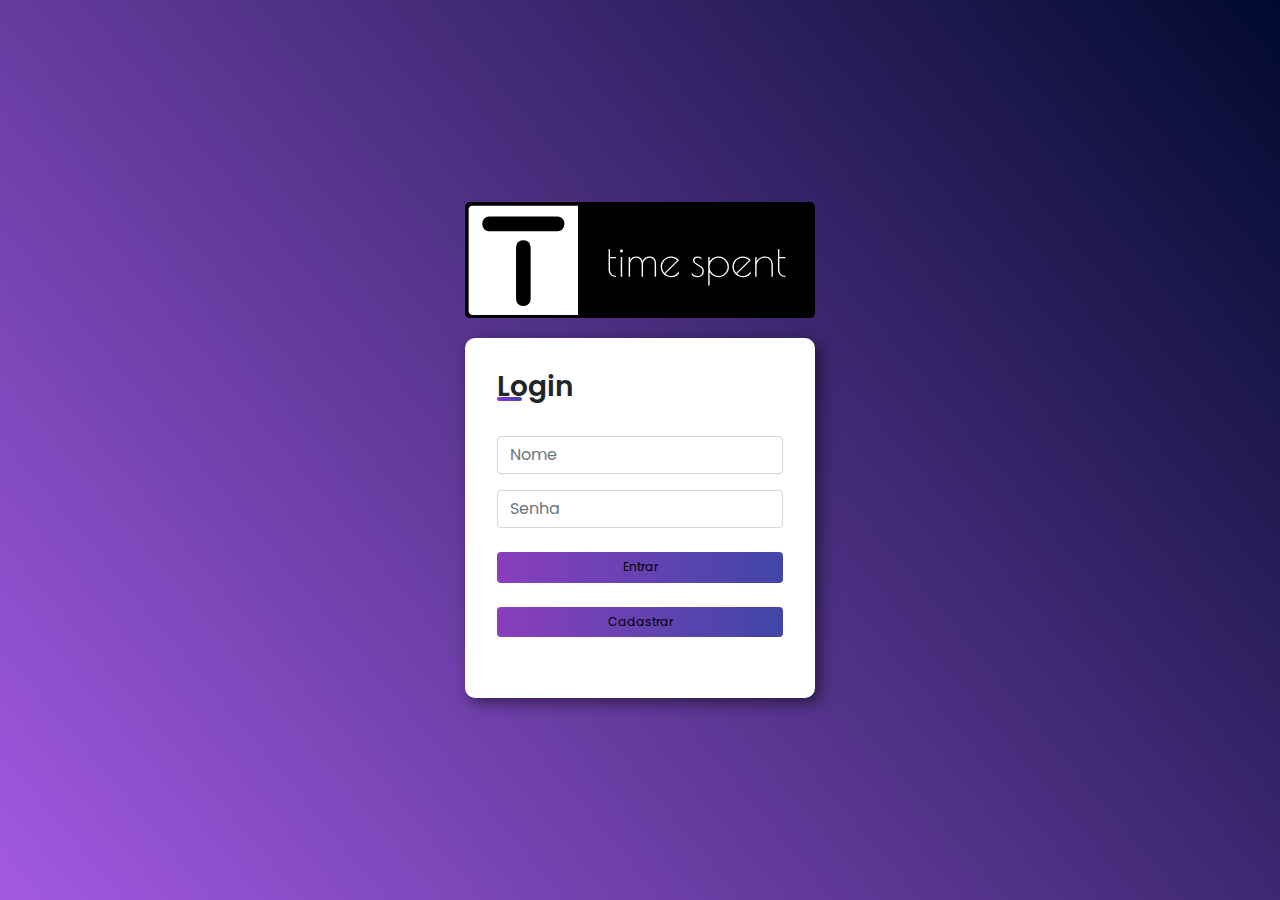
<file: index.html>
<!DOCTYPE html>
<html lang="pt-br">
<head>
    <meta charset="UTF-8">
    <meta http-equiv="X-UA-Compatible" content="IE=edge">
    <meta name="viewport" content="width=device-width, initial-scale=1.0">
</head>
<body>
    <script>window.location.replace('./Codigo/login/login.html');</script>
</body>
</html>
</file>
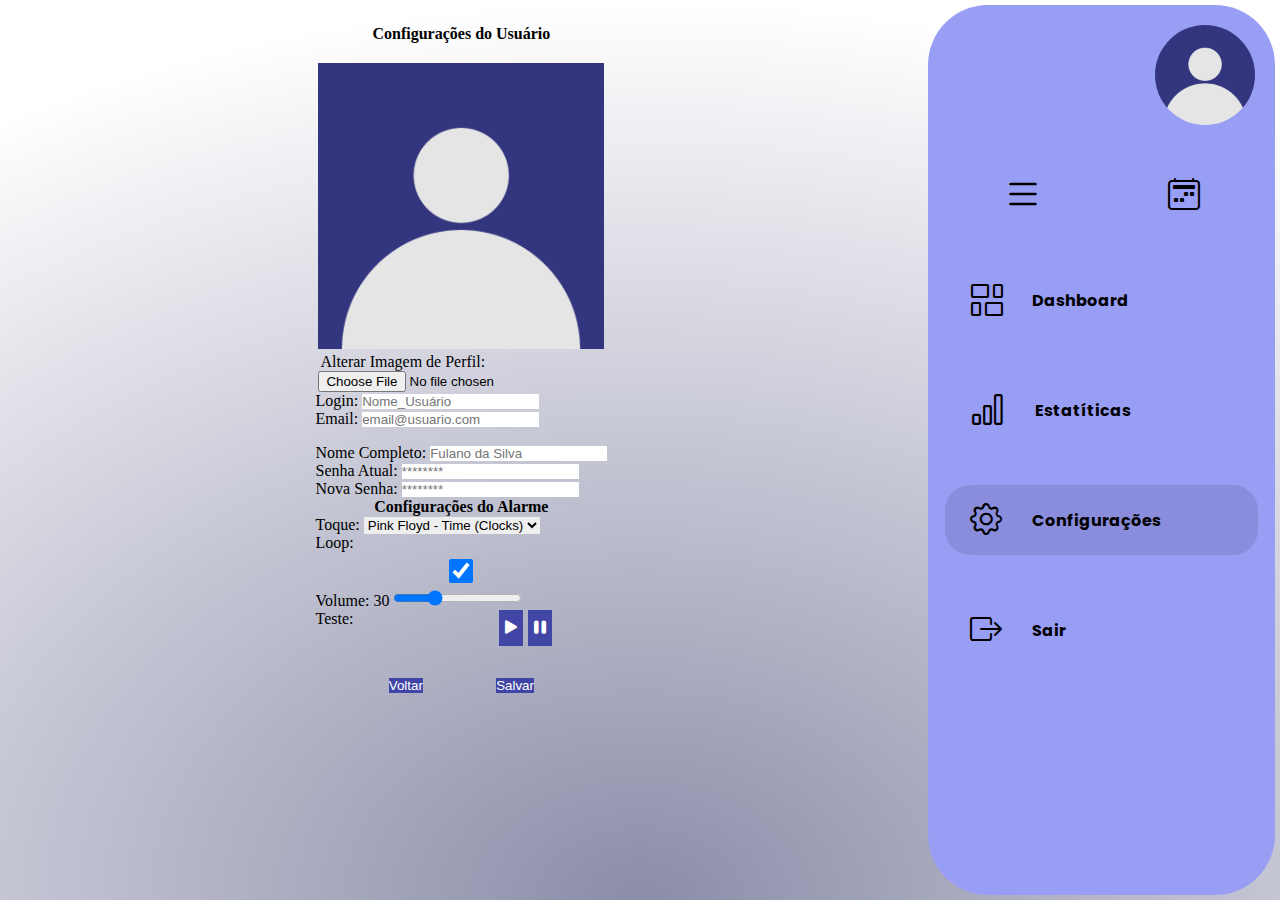
<file: Codigo/config/config.html>
<!DOCTYPE html>
<html lang="pt-br">

<head>
    <meta charset="UTF-8">
    <meta http-equiv="X-UA-Compatible" content="IE=edge">
    <meta name="viewport" content="width=device-width, initial-scale=1.0">
    <link href="https://cdn.jsdelivr.net/npm/bootstrap@5.1.3/dist/css/bootstrap.min.css" rel="stylesheet"
        integrity="sha384-1BmE4kWBq78iYhFldvKuhfTAU6auU8tT94WrHftjDbrCEXSU1oBoqyl2QvZ6jIW3" crossorigin="anonymous">
    <link rel="stylesheet" href="config.css">
    <!--<link rel="stylesheet" href="https://use.fontawesome.com/releases/v5.15.4/css/all.css"
        integrity="sha384-DyZ88mC6Up2uqS4h/KRgHuoeGwBcD4Ng9SiP4dIRy0EXTlnuz47vAwmeGwVChigm" crossorigin="anonymous">-->
    <link rel="stylesheet" href="https://cdn.jsdelivr.net/npm/bootstrap-icons@1.6.1/font/bootstrap-icons.css">
    <link rel="icon" href="../resources/TS-sm-logo.svg">
    <title>Configurações</title>
</head>

<body>
    <div class="background">
        <iframe src="../resources/silence.mp3" allow="autoplay" id="audio" style="display: none;"></iframe>
        <audio id="alarmeTeste">
            <source src="" type="audio/mp3">
        </audio>
        <audio id="alarme">
            <source src="../resources/Pink Floyd - Time (Clocks).mp3" type="audio/mp3">
        </audio>
        <div id="containerModalAlarme">
            <div id="modalAlarme">
                <i id="ringingBell" class="bi bi-bell-fill"></i>
                <h1></h1>
                <h4></h4>
                <input id="btnModalAlarme" type="button" value="OK">
            </div>
        </div>
        <div id="mainContent" class="dashboard_flex">
            <main class="config-container">
                <div class="config-img-perfil">
                    <h4 id="h4num1">Configurações do Usuário</h4>
                    <div class="card bg-secondary" style="width: 18rem;">
                        <img id="cfgImg" src="../resources/default-profile-pic.png" class="card-img-top" alt="Imagem de Perfil">
                    </div>
                    <div class="mb-3">
                        <label for="imgInput" class="form-label" style="margin: 10px 0 10px 2px;">Alterar Imagem de
                            Perfil:</label>
                        <input class="form-control" type="file" id="imgInput" accept="image/*">
                    </div>
                    <span id="cfgAviso1"></span>
                </div>
                <div class="container config-input">
                    <h4 id="h4num2">Configurações do Usuário</h4>
                    <div class="row g-3">
                        <div class="col">
                            <label for="cfgLogin" class="form-label">Login:</label>
                            <input id="cfgLogin" type="text" class="form-control" placeholder="Nome_Usuário">
                        </div>
                        <div class="col">
                            <label for="cfgEmail" class="form-label">Email:</label>
                            <input id="cfgEmail" type="text" class="form-control"
                                placeholder="email@usuario.com">
                        </div>
                    </div>
                    <div class="mb-3" style="margin-top: 16px;">
                        <label for="cfgNome" class="form-label">Nome Completo:</label>
                        <input id="cfgNome" type="text" class="form-control" placeholder="Fulano da Silva">
                    </div>
                    <div class="row g-3">
                        <div class="col">
                            <label for="cfgSenha" class="form-label">Senha Atual:</label>
                            <input id="cfgSenha" type="password" class="form-control" placeholder="********">
                        </div>
                        <div class="col">
                            <label for="cfgNovaSenha" class="form-label">Nova Senha:</label>
                            <input id="cfgNovaSenha" type="password" class="form-control" placeholder="********">
                        </div>
                    </div>
                    <hr>
                    <h4>Configurações do Alarme</h4>
                    <div class="row g-3 config-alarme">
                        <div class="col-md-5 col-sm-10">
                            <label for="cfgToque" class="form-label">Toque:</label>
                            <select id="cfgToque" class="form-select" aria-label="Default select example">
                                <option value="Pink Floyd - Time (Clocks)" selected>Pink Floyd - Time (Clocks)</option>
                                <option value="Rickroll">Rickroll</option>
                                <option value="Alarme relogio digital">Alarme relógio digital</option>
                            </select>
                        </div>
                        <div class="col-md-1 col-sm-2 loop-config">
                            <label for="cfgLoop" class="form-label">Loop:</label>
                            <input id="cfgLoop" class="form-check-input" type="checkbox" style="height: 24px; width: 24px;" checked>
                        </div>
                        <div class="col-md-4 col-sm-9 config-volume">
                            <label for="cfgVolume" class="form-label">Volume:</label>
                            <output>30</output>
                            <input id="cfgVolume" type="range" class="form-range" value="30" min="0" max="100" step="1"
                                oninput="this.previousElementSibling.value = this.value">
                        </div>
                        <div class="col-md-2 col-sm-3 teste-alarme">
                            <label for="btnTesteAlarme" class="form-label" style="margin-right: 50%;">Teste:</label>
                            <button id="btnTesteAlarmePlay" type="button" class="btn">
                                <i class="bi bi-play-fill"></i>
                            </button>
                            <button id="btnTesteAlarmePause" type="button" class="btn">
                                <i class="bi bi-pause-fill"></i>
                            </button>
                        </div>
                    </div>
                    <span id="cfgAviso2"></span>
                    <div class="mb-3 config-input-footer">
                        <button id="btnResetConfig" type="button" class="btn col-3">Voltar</button>
                        <button id="btnSalvarConfig" type="button" class="btn col-3">Salvar</button>
                    </div>
                </div>
            </main>
        </div>
        <aside>
            <div id="sidebar" class="sidebar_menu">
                <div class="sidebar_menu_header">
                    <div class="sidebar_menu_nome">
                        <h4 id="nomeUsuario"></h4>
                        <p id="emailUsuario"></p>
                    </div>
                    <img id="imgPerfil" src="../resources/default-profile-pic.png" alt="Imagem de Perfil">
                </div>
                <div class="sidebar_menu_troca">
                    <div class="botao_menu">
                        <i id="menuToggle" class="bi bi-list"></i>
                    </div>
                    <div class="botao_calendario">
                        <i id="calToggle" class="bi bi-calendar2-week"></i>
                    </div>
                </div>
                <div id="asideBody">
                    <div id="menu" class="menu">
                        <ul>
                            <li>
                                <div id="btnDashboard">
                                    <i class="bi bi-columns-gap"></i>
                                    <h4>Dashboard</h4>
                                </div>
                            </li>
                            <li>
                                <div id="btnGrafico">
                                    <i class="bi bi-bar-chart"></i>
                                    <h4>Estatíticas</h4>
                                </div>
                            </li>
                            <li>
                                <div id="btnConfig" class="pagina_ativa">
                                    <i class="bi bi-gear"></i>
                                    <h4>Configurações</h4>
                                </div>
                            </li>
                            <li>
                                <div id="btnSair">
                                    <i class="bi bi-box-arrow-right"></i>
                                    <h4>Sair</h4>
                                </div>
                            </li>
                        </ul>
                    </div>
                </div>
            </div>
        </aside>
    </div>
    <!-- Bootstrap -->
    <script src="https://cdnjs.cloudflare.com/ajax/libs/popper.js/1.14.7/umd/popper.min.js"
        integrity="sha384-UO2eT0CpHqdSJQ6hJty5KVphtPhzWj9WO1clHTMGa3JDZwrnQq4sF86dIHNDz0W1"
        crossorigin="anonymous"></script>
    <script src="https://stackpath.bootstrapcdn.com/bootstrap/4.3.1/js/bootstrap.min.js"
        integrity="sha384-JjSmVgyd0p3pXB1rRibZUAYoIIy6OrQ6VrjIEaFf/nJGzIxFDsf4x0xIM+B07jRM"
        crossorigin="anonymous"></script>
    <!-- JQuery -->
    <script src="https://ajax.googleapis.com/ajax/libs/jquery/3.6.0/jquery.min.js"></script>
    <!-- Script -->
    <script src="../aside/aside.js"></script>
    <script src="config.js"></script>
</body>

</html>
</file>
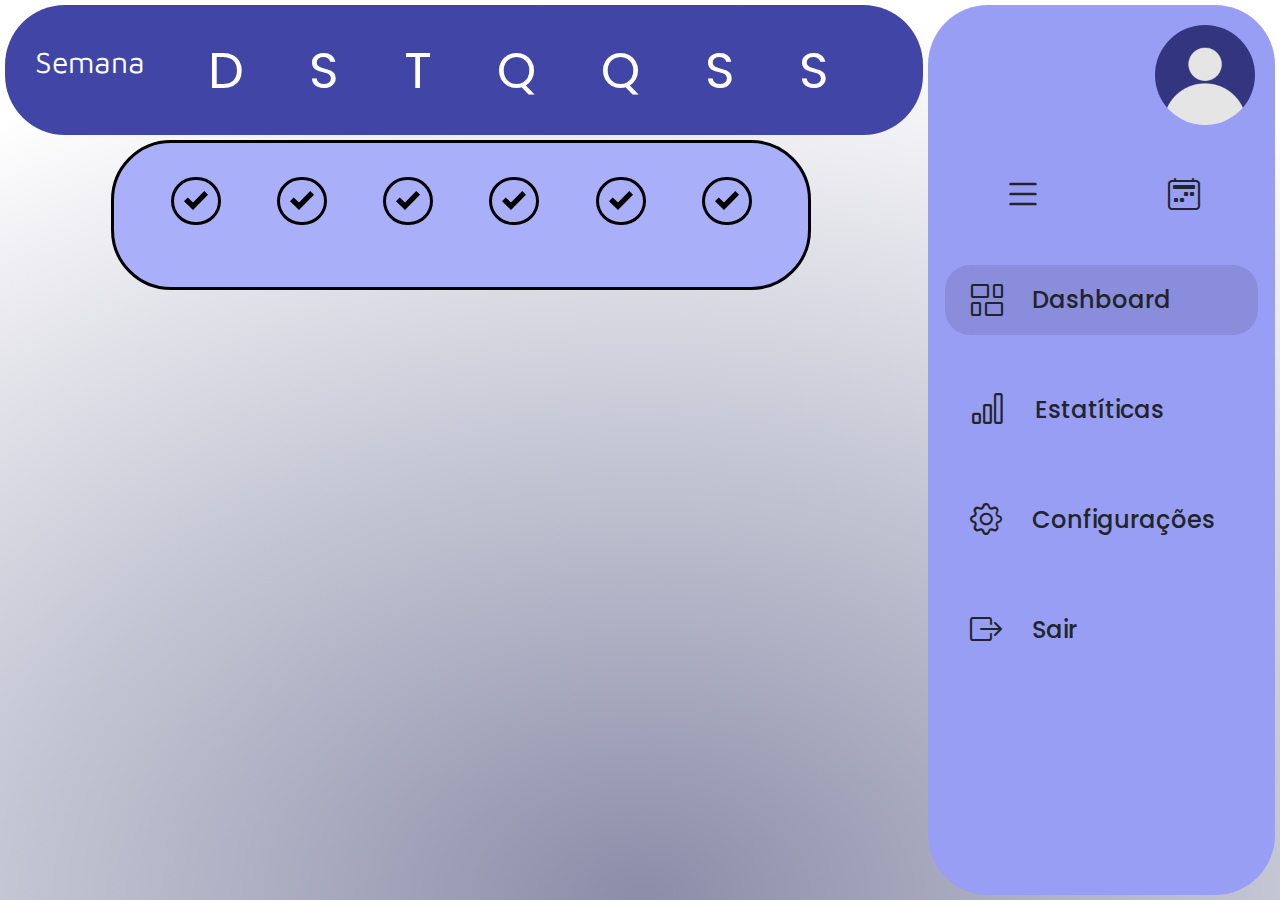
<file: Codigo/dashboard/dashboard.html>
<!DOCTYPE html>
<html lang="pt-br">

<head>
    <meta charset="UTF-8">
    <meta http-equiv="X-UA-Compatible" content="IE=edge">
    <meta name="viewport" content="width=device-width, initial-scale=1.0">
    <meta http-equiv="Cache-control" content="no-cache">
    <meta http-equiv="Expires" content="-1">
    <link rel="stylesheet" href="https://maxcdn.bootstrapcdn.com/bootstrap/4.0.0/css/bootstrap.min.css" integrity="sha384-Gn5384xqQ1aoWXA+058RXPxPg6fy4IWvTNh0E263XmFcJlSAwiGgFAW/dAiS6JXm"
	 crossorigin="anonymous">
    <link rel="stylesheet" href="styles/dashboard.css">
    <!--<link rel="stylesheet" href="https://use.fontawesome.com/releases/v5.15.4/css/all.css"
        integrity="sha384-DyZ88mC6Up2uqS4h/KRgHuoeGwBcD4Ng9SiP4dIRy0EXTlnuz47vAwmeGwVChigm" crossorigin="anonymous">-->
    <link rel="stylesheet" href="https://cdn.jsdelivr.net/npm/bootstrap-icons@1.6.1/font/bootstrap-icons.css">
    <link rel="icon" href="../resources/TS-sm-logo.svg">
    <title>Dashboard</title>
</head>

<body>
    <div class="background">
        <div id="mainContent" class="dashboard_flex">
            <header class="dashboard_cabecalho">
                <div class="semana">
                    <h4>Semana</h4>
                    <h6 id="intervaloSemana"></h6>
                </div>
                <div class="dias_semana">
                    <ul id="listaDiasSemana">
                        <li>D</li>
                        <li>S</li>
                        <li>T</li>
                        <li>Q</li>
                        <li>Q</li>
                        <li>S</li>
                        <li>S</li>
                    </ul>
                </div>
            </header>
            <div class="conteudo_dashboard">
                 <!-- Inicio Barra Hábito -->

                 <div class="barra_habitos">
                    
                    <!-- Primeiro -->

                    <div class="habito r1 habito_ler">
                        
                        <div id="circulo_barra_habito_1">

                            <div class="circulo_barra" onclick="atualiza_circulo_barra_habito('icon_check_1', 0)">
                                <img src="../resources/icon_check.svg" alt="icon_check" id="icon_check_1">
                            </div>

                        </div>

                        <h5> 
                            <label id="barra_habito_1" class="barra_habito_elementos"
                            
                            onclick="editar_habito('barra_habito_1',0)">

                            </label>
                        </h5>

                    </div>

                    <!-- Segundo -->

                    <div class="habito r1 habito_agua">

                        <div id="circulo_barra_habito_2" >

                            <div class="circulo_barra" onclick="atualiza_circulo_barra_habito('icon_check_2', 1)">
                                <img src="../resources/icon_check.svg" alt="icon_check" id="icon_check_2">
                            </div>

                        </div>

                        <h5>
                            <label id="barra_habito_2" class="barra_habito_elementos"
                            
                            onclick="editar_habito('barra_habito_2',1)">

                        </h5>

                    </div>

                    <!-- Terceiro -->

                    <div class="habito r1 habito_estudar">
                        
                        <div id="circulo_barra_habito_3">

                            <div class="circulo_barra" onclick="atualiza_circulo_barra_habito('icon_check_3', 2)">
                                <img src="../resources/icon_check.svg" alt="icon_check" id="icon_check_3">
                            </div>

                        </div>

                        <h5>
                            <label id="barra_habito_3" class="barra_habito_elementos"
                            
                            onclick="editar_habito('barra_habito_3',2)">

                            </h5>

                    </div>

                    <!-- Quarto -->

                    <div class="habito r2 habito_exercicios">

                        <div id="circulo_barra_habito_4">

                            <div class="circulo_barra" onclick="atualiza_circulo_barra_habito('icon_check_4', 3)">
                                <img src="../resources/icon_check.svg" alt="icon_check" id="icon_check_4">
                            </div>

                        </div>

                        <h5>
                            <label id="barra_habito_4" class="barra_habito_elementos"
                            
                            onclick="editar_habito('barra_habito_4',3)">

                        </h5>

                    </div>

                    <!-- Quinto -->
                    <div class="habito r2 habito_meditar">

                        <div id="circulo_barra_habito_5">

                            <div class="circulo_barra" onclick="atualiza_circulo_barra_habito('icon_check_5', 4)">
                                <img src="../resources/icon_check.svg" alt="icon_check" id="icon_check_5">
                            </div>

                        </div>

                        <h5>
                            <label id="barra_habito_5" class="barra_habito_elementos"
                            onclick="editar_habito('barra_habito_5',4)">

                        </h5>

                    </div>
                    <!-- Sexto -->
                    <div class="habito r2 habito_jogar">

                        <div id="circulo_barra_habito_6">

                            <div class="circulo_barra" onclick="atualiza_circulo_barra_habito('icon_check_6', 5)">
                                <img src="../resources/icon_check.svg" alt="icon_check" id="icon_check_6">
                            </div>

                        </div>

                        <h5>
                            <label id="barra_habito_6" class="barra_habito_elementos"
                            onclick="editar_habito('barra_habito_6',5)">

                        </h5>

                    </div>

                    <!-- ADD -->

                   <!--<div class="habito r2 habito_adc">
                        
                        <div class="adc">

                            <i class="bi bi-plus-circle"
                            data-toggle="modal" data-target="#modal_nova_tarefa"></i>

                        </div>

                        <h5>Adc.</h5>

                    </div>-->

                </div>

<!-- Modal -->
    <div id="modal_nova_tarefa" class="modal fade" role="dialog">

        <div class="modal-dialog">

            <!-- Corpo do modal -->
            <div class="modal-body">
              <p>Informe um nome a seu hábito: </p>

              <form >
                  <div class="form-group">
                      <label >Hábito:</label>
                      <input type="text" class="form-control" id="habito_adicionar">
                  </div>
              </form>

            </div>

            <!-- Rodapé do modal-->
            <div class="modal-footer">
              <button type="button" class="btn btn-danger" data-dismiss="modal">Fechar</button>
              <button type="button" class="btn btn-primary" data-dismiss='modal' 
              onclick="adicionar_habito(habito_adicionar.value)">Enviar</button>
            </div>


        </div>

    </div>
                    
                    <!--<div class="habito r1 habito_ler">
                        <div>
                            <a href="#">
                                <i class="bi bi-circle"></i>
                            </a>
                        </div>
                        <h5>Ler</h5>
                    </div>
                    <div class="habito r1 habito_agua">
                        <div>
                            <a href="#">
                                <i class="bi bi-circle"></i>
                            </a>
                        </div>
                        <h5>Água</h5>
                    </div>
                    <div class="habito r1 habito_estudar">
                        <div>
                            <a href="#">
                                <i class="bi bi-circle"></i>
                            </a>
                        </div>
                        <h5>Estudar</h5>
                    </div>
                    <div class="habito r2 habito_exercicios">
                        <div>
                            <a href="#">
                                <i class="bi bi-circle"></i>
                            </a>
                        </div>
                        <h5>Exercitar</h5>
                    </div>
                    <div class="habito r2 habito_meditar">
                        <div>
                            <a href="#">
                                <i class="bi bi-circle"></i>
                            </a>
                        </div>
                        <h5>Meditar</h5>
                    </div>
                    <div class="habito r2 habito_adc">
                        <div class="adc">
                            <a href="#">
                                <i class="bi bi-plus-circle"></i>
                            </a>
                        </div>
                        <h5>Adc.</h5>
                    </div>-->
                <div id="modal-container">
                    <div class="adc-tarefas">
                        <div class="modal-header">
                            <h2 id="tituloModal">Criar Tarefa</h2>
                            <i id="xModal" class="bi bi-x"></i>
                        </div>
                        <div class="crud-tarefas">
                            <label for="nome-tarefa">Nome Tarefa: *</label>
                            <input id="nomeTarefa" class="input-modal" name="nome-tarefa" type="text" maxlength="72"
                                placeholder="Digite algo... (Max 72 Caracteres)" autocomplete="off">
                            <label for="data">Data e hora: *</label>
                            <div class="input-data">
                                <input id="dataTarefa" class="input-modal" name="data" type="datetime-local"
                                    autocomplete="off">
                                <i id="sinoModal" class="bi bi-bell-slash toggleBellOn"></i>
                            </div>
                            <label for="descricao">Descrição:</label>
                            <textarea id="descricaoTarefa" class="descricao-tarefa" name="descricao" id="" cols="30"
                                rows="10" maxlength="264" placeholder="Digite algo... (Max 264 Caracteres)"></textarea>
                            <div id="divBtnModal" class="modal-btns">
                                <span id="aviso"></span>
                                <button id="salvarNovaTarefa">Salvar</button>
                            </div>
                        </div>
                    </div>
                </div>
                <div id="containerModalAlarme">
                    <div id="modalAlarme">
                        <i id="ringingBell" class="bi bi-bell-fill"></i>
                        <h1></h1>
                        <h4></h4>
                        <input id="btnModalAlarme" type="button" value="OK">
                    </div>
                </div>
                <main class="conteudo_principal">
                    <div class="overflow">
                        <iframe src="../resources/silence.mp3" allow="autoplay" id="audio" style="display: none;"></iframe>
                        <audio id="alarme">
                            <source src="../resources/Pink Floyd - Time (Clocks).mp3" type="audio/mp3">
                        </audio>
                        <div id="containerTarefas">
                        </div>
                    </div>
                </main>
            </div>
        </div>
        <aside>
            <div id="sidebar" class="sidebar_menu">
                <div class="sidebar_menu_header">
                    <div class="sidebar_menu_nome">
                        <h4 id="nomeUsuario"></h4>
                        <p id="emailUsuario"></p>
                    </div>
                    <img id="imgPerfil" src="../resources/default-profile-pic.png" alt="Imagem de Perfil">
                </div>
                <div class="sidebar_menu_troca">
                    <div class="botao_menu">
                        <i id="menuToggle" class="bi bi-list"></i>
                    </div>
                    <div class="botao_calendario">
                        <i id="calToggle" class="bi bi-calendar2-week"></i>
                    </div>
                </div>
                <div id="asideBody">
                    <div id="menu" class="menu">
                        <ul>
                            <li>
                                <div id="btnDashboard" class="pagina_ativa">
                                    <i class="bi bi-columns-gap"></i>
                                    <h4>Dashboard</h4>
                                </div>
                            </li>
                            <li>
                                <div id="btnGrafico">
                                    <i class="bi bi-bar-chart"></i>
                                    <h4>Estatíticas</h4>
                                </div>
                            </li>
                            <li>
                                <div id="btnConfig">
                                    <i class="bi bi-gear"></i>
                                    <h4>Configurações</h4>
                                </div>
                            </li>
                            <li>
                                <div id="btnSair">
                                    <i class="bi bi-box-arrow-right"></i>
                                    <h4>Sair</h4>
                                </div>
                            </li>
                        </ul>
                    </div>
                </div>
            </div>
        </aside>
    </div>
    <!-- Bootstrap -->
    <script src="https://cdnjs.cloudflare.com/ajax/libs/popper.js/1.12.9/umd/popper.min.js" integrity="sha384-ApNbgh9B+Y1QKtv3Rn7W3mgPxhU9K/ScQsAP7hUibX39j7fakFPskvXusvfa0b4Q" crossorigin="anonymous"></script>
    <script src="https://maxcdn.bootstrapcdn.com/bootstrap/4.0.0/js/bootstrap.min.js" integrity="sha384-JZR6Spejh4U02d8jOt6vLEHfe/JQGiRRSQQxSfFWpi1MquVdAyjUar5+76PVCmYl" crossorigin="anonymous"></script> 
    <!-- JQuery -->
    <script src="https://ajax.googleapis.com/ajax/libs/jquery/3.6.0/jquery.min.js"></script>
    <!-- Script -->
    <script src="scripts/dashboard.js"></script>
    <script src="../aside/aside.js"></script>
    <script src="scripts/tasks.js"></script>
</body>

</html>
</file>
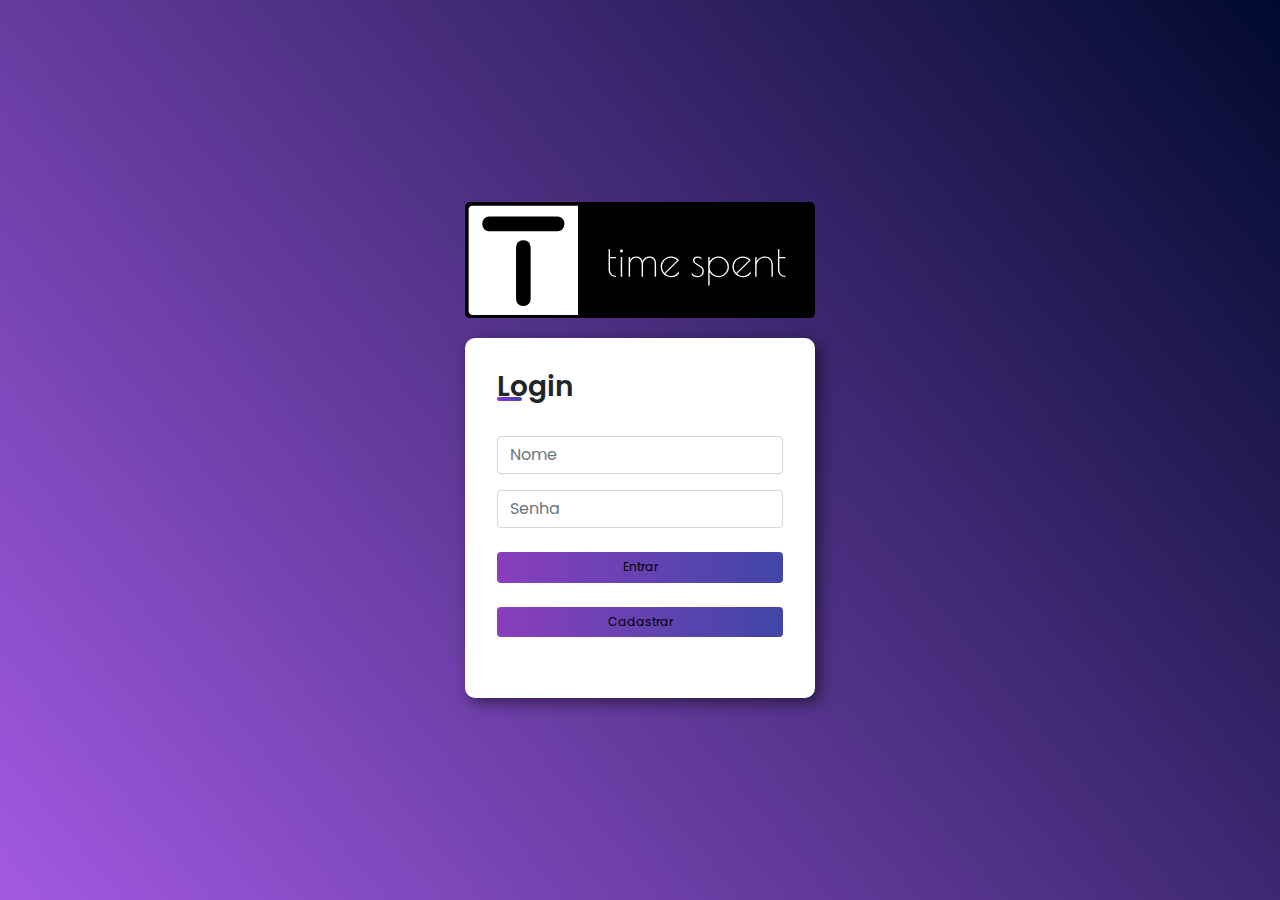
<file: Codigo/login/login.html>
<!DOCTYPE html>
<html lang="pt-br">

<head>
	<meta charset="UTF-8">
	<meta name="viewport" content="width=device-width, initial-scale=1.0">
	<title>Login</title>
	<link rel="stylesheet" href="https://maxcdn.bootstrapcdn.com/bootstrap/4.0.0/css/bootstrap.min.css" integrity="sha384-Gn5384xqQ1aoWXA+058RXPxPg6fy4IWvTNh0E263XmFcJlSAwiGgFAW/dAiS6JXm"
	 crossorigin="anonymous">
     <link rel="stylesheet" href="login.css">
     <link rel="preconnect" href="https://fonts.googleapis.com">
     <link rel="preconnect" href="https://fonts.gstatic.com" crossorigin>
     <link href="https://fonts.googleapis.com/css2?family=Poppins:ital,wght@0,100;0,400;1,300&display=swap" rel="stylesheet">
     <link rel="icon" href="../resources/TS-sm-logo.svg">
</head>

<body>
  <main>
    <svg id="logoTS" width="384" height="128" viewBox="0 0 384 128" fill="none" xmlns="http://www.w3.org/2000/svg">
      <rect width="384" height="128" rx="5" fill="black"/>
      <path d="M4 8C4 5.79086 5.79086 4 8 4H124V124H8C5.79086 124 4 122.209 4 120V8Z" fill="white"/>
      <rect x="19" y="16" width="90" height="16" rx="7.5" fill="black"/>
      <rect x="56" y="114" width="72" height="16" rx="7.5" transform="rotate(-90 56 114)" fill="black"/>
      <path d="M165.752 82.288C163.384 82.288 161.416 81.568 159.848 80.128C158.312 78.688 157.544 76.704 157.544 74.176V51.712H159.08V60.4H165.704V61.744H159.08V74.176C159.08 76.288 159.704 77.952 160.952 79.168C162.232 80.352 163.832 80.944 165.752 80.944V82.288ZM171.662 55.456C171.214 55.456 170.814 55.296 170.462 54.976C170.142 54.656 169.982 54.256 169.982 53.776C169.982 53.328 170.142 52.944 170.462 52.624C170.814 52.304 171.214 52.144 171.662 52.144C172.11 52.144 172.494 52.304 172.814 52.624C173.166 52.944 173.342 53.328 173.342 53.776C173.342 54.256 173.166 54.656 172.814 54.976C172.494 55.296 172.11 55.456 171.662 55.456ZM170.894 60.4H172.43V82H170.894V60.4ZM179.587 60.4H181.123V63.664C182.595 61.136 184.963 59.872 188.227 59.872C189.795 59.872 191.155 60.32 192.307 61.216C193.459 62.08 194.259 63.392 194.707 65.152C195.123 63.584 196.035 62.32 197.443 61.36C198.883 60.368 200.499 59.872 202.291 59.872C204.627 59.872 206.435 60.56 207.715 61.936C208.995 63.28 209.635 65.2 209.635 67.696V82H208.099V67.696C208.099 65.68 207.571 64.096 206.515 62.944C205.491 61.792 204.131 61.216 202.435 61.216C201.155 61.216 199.971 61.536 198.883 62.176C197.795 62.784 196.931 63.616 196.291 64.672C195.651 65.728 195.331 66.896 195.331 68.176V82H193.795V68.56C193.795 66.256 193.251 64.464 192.163 63.184C191.075 61.872 189.667 61.216 187.939 61.216C186.787 61.216 185.683 61.504 184.627 62.08C183.603 62.656 182.755 63.44 182.083 64.432C181.443 65.392 181.123 66.448 181.123 67.6V82H179.587V60.4ZM226.192 81.232C227.856 81.232 229.44 80.8 230.944 79.936C232.448 79.072 233.696 77.888 234.688 76.384V78.832C233.504 80.144 232.208 81.104 230.8 81.712C229.392 82.288 227.792 82.576 226 82.576C224.016 82.576 222.144 82.048 220.384 80.992C218.656 79.936 217.264 78.528 216.208 76.768C215.184 75.008 214.672 73.136 214.672 71.152C214.672 69.008 215.184 67.088 216.208 65.392C217.232 63.664 218.624 62.32 220.384 61.36C222.176 60.4 224.16 59.92 226.336 59.92C229.664 59.92 232.496 61.232 234.832 63.856L219.76 78.736C220.816 79.6 221.84 80.24 222.832 80.656C223.824 81.04 224.944 81.232 226.192 81.232ZM216.208 71.008C216.208 73.664 217.088 75.936 218.848 77.824L232.912 63.856C231.856 62.928 230.832 62.272 229.84 61.888C228.848 61.472 227.664 61.264 226.288 61.264C224.336 61.264 222.592 61.696 221.056 62.56C219.552 63.392 218.368 64.544 217.504 66.016C216.64 67.488 216.208 69.152 216.208 71.008ZM255.412 82.528C253.876 82.528 252.516 82.272 251.332 81.76C250.148 81.216 249.3 80.528 248.788 79.696V77.152C249.396 78.528 250.228 79.552 251.284 80.224C252.34 80.864 253.684 81.184 255.316 81.184C256.884 81.184 258.148 80.704 259.108 79.744C260.068 78.752 260.548 77.488 260.548 75.952C260.548 74.64 260.276 73.632 259.732 72.928C259.188 72.192 258.308 71.456 257.092 70.72L255.268 69.664C253.956 68.864 252.964 68.24 252.292 67.792C251.652 67.312 251.14 66.784 250.756 66.208C250.372 65.6 250.18 64.896 250.18 64.096C250.18 62.816 250.628 61.792 251.524 61.024C252.42 60.256 253.588 59.872 255.028 59.872C256.788 59.872 258.26 60.272 259.444 61.072V63.184C258.452 61.872 257.028 61.216 255.172 61.216C254.148 61.216 253.316 61.472 252.676 61.984C252.036 62.496 251.716 63.152 251.716 63.952C251.716 64.656 251.908 65.28 252.292 65.824C252.676 66.336 253.204 66.816 253.876 67.264C254.58 67.712 255.732 68.384 257.332 69.28C258.964 70.208 260.164 71.168 260.932 72.16C261.7 73.12 262.084 74.384 262.084 75.952C262.084 77.936 261.428 79.536 260.116 80.752C258.836 81.936 257.268 82.528 255.412 82.528ZM266.868 60.4H268.404V65.68C269.268 63.952 270.612 62.56 272.436 61.504C274.26 60.416 276.18 59.872 278.196 59.872C280.276 59.872 282.18 60.384 283.908 61.408C285.668 62.432 287.06 63.808 288.084 65.536C289.108 67.264 289.62 69.152 289.62 71.2C289.62 73.248 289.108 75.136 288.084 76.864C287.06 78.592 285.668 79.968 283.908 80.992C282.18 82.016 280.276 82.528 278.196 82.528C276.244 82.528 274.356 82 272.532 80.944C270.74 79.888 269.364 78.496 268.404 76.768V91.6H266.868V60.4ZM278.292 81.184C280.052 81.184 281.684 80.736 283.188 79.84C284.692 78.912 285.876 77.696 286.74 76.192C287.636 74.656 288.084 72.992 288.084 71.2C288.084 69.44 287.636 67.792 286.74 66.256C285.844 64.72 284.644 63.504 283.14 62.608C281.636 61.68 280.004 61.216 278.244 61.216C276.484 61.216 274.836 61.68 273.3 62.608C271.796 63.536 270.58 64.768 269.652 66.304C268.756 67.84 268.308 69.488 268.308 71.248C268.308 73.008 268.756 74.656 269.652 76.192C270.58 77.696 271.812 78.912 273.348 79.84C274.884 80.736 276.532 81.184 278.292 81.184ZM304.942 81.232C306.606 81.232 308.19 80.8 309.694 79.936C311.198 79.072 312.446 77.888 313.438 76.384V78.832C312.254 80.144 310.958 81.104 309.55 81.712C308.142 82.288 306.542 82.576 304.75 82.576C302.766 82.576 300.894 82.048 299.134 80.992C297.406 79.936 296.014 78.528 294.958 76.768C293.934 75.008 293.422 73.136 293.422 71.152C293.422 69.008 293.934 67.088 294.958 65.392C295.982 63.664 297.374 62.32 299.134 61.36C300.926 60.4 302.91 59.92 305.086 59.92C308.414 59.92 311.246 61.232 313.582 63.856L298.51 78.736C299.566 79.6 300.59 80.24 301.582 80.656C302.574 81.04 303.694 81.232 304.942 81.232ZM294.958 71.008C294.958 73.664 295.838 75.936 297.598 77.824L311.662 63.856C310.606 62.928 309.582 62.272 308.59 61.888C307.598 61.472 306.414 61.264 305.038 61.264C303.086 61.264 301.342 61.696 299.806 62.56C298.302 63.392 297.118 64.544 296.254 66.016C295.39 67.488 294.958 69.152 294.958 71.008ZM318.383 60.4H319.919V65.2C320.623 63.6 321.823 62.32 323.519 61.36C325.215 60.368 327.087 59.872 329.135 59.872C331.791 59.872 333.887 60.72 335.423 62.416C336.991 64.08 337.775 66.416 337.775 69.424V82H336.239V69.424C336.239 66.832 335.599 64.816 334.319 63.376C333.071 61.936 331.311 61.216 329.039 61.216C327.375 61.216 325.839 61.6 324.431 62.368C323.055 63.104 321.951 64.128 321.119 65.44C320.319 66.752 319.919 68.24 319.919 69.904V82H318.383V60.4ZM351.565 82.288C349.197 82.288 347.229 81.568 345.661 80.128C344.125 78.688 343.357 76.704 343.357 74.176V51.712H344.893V60.4H351.517V61.744H344.893V74.176C344.893 76.288 345.517 77.952 346.765 79.168C348.045 80.352 349.645 80.944 351.565 80.944V82.288Z" fill="white"/>
    </svg>         
    <div id="login"> 
              <h3 class="loginTitle">Login</h3>            
          <div class="loginContent">
              <form id="login-form" class="form" method="post" onsubmit="loginUser (this)">
                <div class="form-group">
                                  <input type="text" name="username" id="username" class="form-control" placeholder="Nome" required>
                              </div>
                              <div class="form-group">
                                  
                                  <input type="password" name="password" id="password" class="form-control" minlength="8" placeholder="Senha" required>
                              </div>
                              <div class="form-group">                                
                                  <input type="submit" name="submit" class="btns" value="Entrar">
                              </div>
                          </form>
                      <button type="button" class="btns" data-toggle="modal" data-target="#loginModal">Cadastrar</button>
                  </div>
      </div>
  </main>    

  <!-- Modal -->
  <div class="modal fade" id="loginModal" tabindex="-1" role="dialog" aria-labelledby="loginModalLabel" aria-hidden="true">
    <div class="modal-dialog" role="document">
      <div class="modal-content">
        <div class="modal-header">
          <h5 class="modal-title" id="loginModalLabel">Login App</h5>
          <button type="button" class="close" data-dismiss="modal" aria-label="Close">
            <span aria-hidden="true">&times;</span>
          </button>
        </div>
        <div class="modal-body">
            <div id="login-box" class="">
                <form id="newUser-form" class="form" onsubmit="loginUser (this)">
                    <div class="form-group">
                        <input type="text" name="txt_login" id="txt_login" class="form-control" placeholder="Usuário" required>
                    </div>
                    <div class="form-group">
                        <input type="text" name="txt_nome" id="txt_nome" class="form-control" placeholder="Nome Completo" required>
                    </div>
                    <div class="form-group">
                        <input type="email" name="txt_email" id="txt_email" class="form-control" placeholder="Email" required>
                    </div>
                    <div class="form-group">
                        <input type="password" name="txt_senha" id="txt_senha" class="form-control" minlength="6" placeholder="Senha" required>
                    </div>
                    <div class="form-group">
                        <input type="password" name="txt_senha2" id="txt_senha2" class="form-control" placeholder="Confitmar Senha" required>
                    </div>
                </form>
            </div>
        </div>
        <div class="modal-footer">
          <button type="button" class="btns" data-dismiss="modal">Cancelar</button>
          <button type="button" id="btn_salvar" class="btns">Salvar</button>
        </div>
      </div>
    </div>
  </div>

    <script src="login.js"></script>
    <!--<script>
        
                
    </script>-->

    <script src="https://ajax.googleapis.com/ajax/libs/jquery/3.6.0/jquery.min.js"></script>
    <script src="https://cdnjs.cloudflare.com/ajax/libs/popper.js/1.12.9/umd/popper.min.js" integrity="sha384-ApNbgh9B+Y1QKtv3Rn7W3mgPxhU9K/ScQsAP7hUibX39j7fakFPskvXusvfa0b4Q" crossorigin="anonymous"></script>
    <script src="https://maxcdn.bootstrapcdn.com/bootstrap/4.0.0/js/bootstrap.min.js" integrity="sha384-JZR6Spejh4U02d8jOt6vLEHfe/JQGiRRSQQxSfFWpi1MquVdAyjUar5+76PVCmYl" crossorigin="anonymous"></script>    
</body>
</html>
</file>
<file: Codigo/config/config.css>
@import url('https://fonts.googleapis.com/css2?family=Poppins:wght@100;200;300;400;500;600;700;800;900&display=swap');
@import url('https://fonts.googleapis.com/css2?family=Maven+Pro:wght@400;500;600;700;800;900&display=swap');
@import url('https://fonts.googleapis.com/css2?family=Open+Sans:wght@300;400;500;600;700;800&display=swap');
@import url('../dashboard/styles/db-default.css');
@import url('../aside/aside.css');

h5 {
    margin: 0;
}

#mainContent {
    padding: 5px;
}

.config-container {
    width: 1000px;
    margin: 50px auto 5px auto;
    padding: 5px;
    overflow-y: auto;
    overflow-x: hidden;
    display: flex;
    justify-content: center;
    align-items: flex-start;
    margin: 0 auto;
    margin-top: 20px;
}

.config-container h4 {
    text-align: center;
}

#h4num1 {
    display: none;
}

.config-img-perfil {
    width: 286px;
    margin-right: 34px;
}

#cfgImg {
    object-fit:cover;
    width: 286px;
    height: 286px;
}

.config-input-footer {
    margin-top: 32px;
    display: flex;
    justify-content: space-evenly;
}

.config-input-footer .btn {
    color: #fff;
    background-color: #4146A6;
    outline-color: #4146A6;
}

#btnTesteAlarmePlay, #btnTesteAlarmePause  {
    background-color: #4146A6;
    padding-top: 4px;
    padding-bottom: 4px;
}

#btnTesteAlarmePlay i, #btnTesteAlarmePause i {
    font-size: 24px;
    color: #fff;
}

.teste-alarme {
    display: flex;
    flex-wrap: wrap;
    justify-content: space-between;
    padding: 0;
}

#cfgAviso1, #cfgAviso2 {
    display: grid;
    justify-self: center;
    align-self: center;
    color: red;
    text-align: center;
    background-color: #e9ecef;
    border-radius: 4px;
}

#cfgLoop {
    display: block;
    margin: 7px auto;
}

@media screen and (max-width: 1340px) {
    .config-container {
        flex-direction: column;
        justify-content: flex-start;
        align-items: center;
        width: 100%;
        margin: 0;
        padding: 0;
        height: 100%;
    }

    .config-img-perfil {
        margin: 0;
    }

    #h4num2 {
        display: none;
    }

    #h4num1 {
        display: block;
        margin: 20px auto;
    }

    .teste-alarme {
        justify-content: flex-start;
    }

    #btnTesteAlarmePlay {
        margin-right: 5px;
    }
}

@media screen and (max-width: 920px) {
    #mainContent {
        padding: 0;
    }
}

@media screen and (max-width: 575px) {
    .row {
        display: block;
    }

    #btnTesteAlarmePlay, #btnTesteAlarmePause {
        margin: 10px 75% 0 0;
        padding-top: 0;
        padding-bottom: 0;
    }

    .teste-alarme {
        flex-direction: column;
    }

    #cfgLoop {
        margin: 7px auto 7px 7px;
    }
}
</file>
<file: Codigo/dashboard/styles/dashboard.css>
@import url('db-default.css');
@import url('db-header.css');
@import url('db-habitos.css');
@import url('db-main.css');
@import url('../../aside/aside.css');
</file>
<file: Codigo/login/login.css>
*{
    font-family: 'Poppins',sans-serif;
    margin: 0;
    border: 0;
    padding: 0;
    box-sizing: border-box;
}

body{
    background: linear-gradient(50deg,#a259e2,#010a2e);
    background-repeat: no-repeat;
    min-height: 100vh;
    min-width:100vw ;
    display: flex;
    align-items: center;
    justify-content: center;
}

#login{
    background: white;
    max-width: 350px;
    min-height: 40vh;
    padding: 2rem;
    box-shadow: 5px 5px 15px rgba(0,0,0,0.5);
    border-radius: 10px;
    width: 800px;
}

#logoTS {
    display: flex;
    margin: auto auto 20px auto;
    width: 350px;
    height: auto;
    border-radius: 5px;
}

.loginTitle{
    margin-bottom: 2rem;
    position: relative;
    font-weight: 600;
}

.loginTitle::before{
    content: '';
    position: absolute;
    height: 4px;
    width: 25px;
    bottom: 3px;
    left: 0;
    border-radius: 8px;
    background: linear-gradient(45deg,#8e2de2,#4146A6);

}

form{
    display: flex;
    flex-direction: column;
}


.btns{
    background: linear-gradient(to right,#8a3ebd,#4146A6);
    border-radius: 4px;
    padding:0.4rem;
    font-size: 0.75rem;
    width: 100%;
    text-align: center;
    margin-top: 0.5rem;
}

.btns:focus{
    outline: none;
    border: none;
}
</file>
